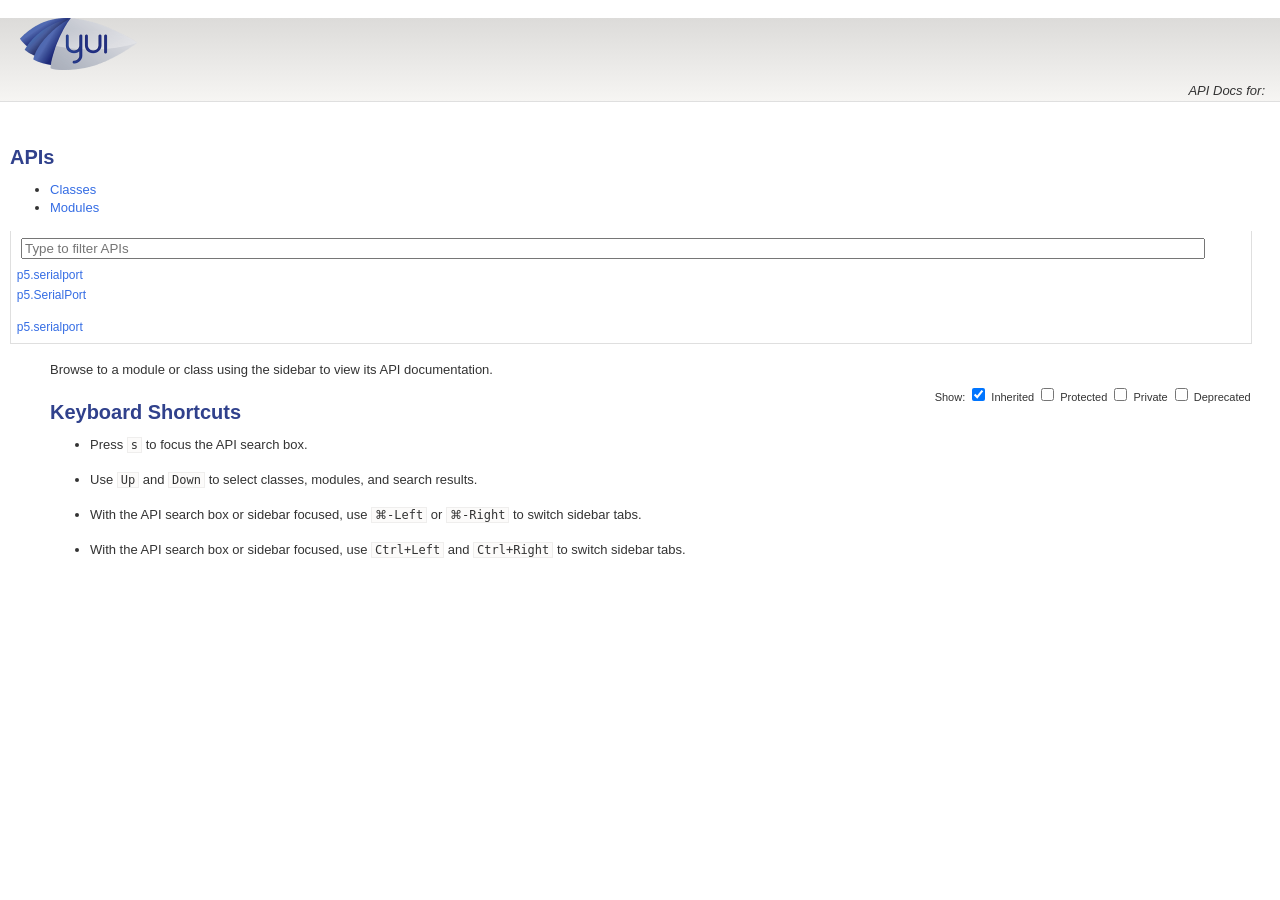
<file: basic_example/p5/addons/p5.serialport-master/docs/index.html>
<!DOCTYPE html>
<html lang="en">
<head>
    <meta charset="utf-8">
    <title></title>
    <link rel="stylesheet" href="http://yui.yahooapis.com/3.9.1/build/cssgrids/cssgrids-min.css">
    <link rel="stylesheet" href="./assets/vendor/prettify/prettify-min.css">
    <link rel="stylesheet" href="./assets/css/main.css" id="site_styles">
    <link rel="icon" href="./assets/favicon.ico">
    <script src="http://yui.yahooapis.com/combo?3.9.1/build/yui/yui-min.js"></script>
</head>
<body class="yui3-skin-sam">

<div id="doc">
    <div id="hd" class="yui3-g header">
        <div class="yui3-u-3-4">
                <h1><img src="./assets/css/logo.png" title="" width="117" height="52"></h1>
        </div>
        <div class="yui3-u-1-4 version">
            <em>API Docs for: </em>
        </div>
    </div>
    <div id="bd" class="yui3-g">

        <div class="yui3-u-1-4">
            <div id="docs-sidebar" class="sidebar apidocs">
                <div id="api-list">
                    <h2 class="off-left">APIs</h2>
                    <div id="api-tabview" class="tabview">
                        <ul class="tabs">
                            <li><a href="#api-classes">Classes</a></li>
                            <li><a href="#api-modules">Modules</a></li>
                        </ul>
                
                        <div id="api-tabview-filter">
                            <input type="search" id="api-filter" placeholder="Type to filter APIs">
                        </div>
                
                        <div id="api-tabview-panel">
                            <ul id="api-classes" class="apis classes">
                                <li><a href="./classes/p5.serialport.html">p5.serialport</a></li>
                                <li><a href="./classes/p5.SerialPort.html">p5.SerialPort</a></li>
                            </ul>
                
                
                            <ul id="api-modules" class="apis modules">
                                <li><a href="./modules/p5.serialport.html">p5.serialport</a></li>
                            </ul>
                        </div>
                    </div>
                </div>
            </div>
        </div>
        <div class="yui3-u-3-4">
                <div id="api-options">
                    Show:
                    <label for="api-show-inherited">
                        <input type="checkbox" id="api-show-inherited" checked>
                        Inherited
                    </label>
            
                    <label for="api-show-protected">
                        <input type="checkbox" id="api-show-protected">
                        Protected
                    </label>
            
                    <label for="api-show-private">
                        <input type="checkbox" id="api-show-private">
                        Private
                    </label>
                    <label for="api-show-deprecated">
                        <input type="checkbox" id="api-show-deprecated">
                        Deprecated
                    </label>
            
                </div>
            
            <div class="apidocs">
                <div id="docs-main">
                    <div class="content">
    <div class="apidocs">
        <div id="docs-main" class="content">
            <p>
            Browse to a module or class using the sidebar to view its API documentation.
            </p>

            <h2>Keyboard Shortcuts</h2>

            <ul>
                <li><p>Press <kbd>s</kbd> to focus the API search box.</p></li>

                <li><p>Use <kbd>Up</kbd> and <kbd>Down</kbd> to select classes, modules, and search results.</p></li>

                <li class="mac-only"><p>With the API search box or sidebar focused, use <kbd><span class="cmd">&#x2318;</span>-Left</kbd> or <kbd><span class="cmd">&#x2318;</span>-Right</kbd> to switch sidebar tabs.</p></li>

                <li class="pc-only"><p>With the API search box or sidebar focused, use <kbd>Ctrl+Left</kbd> and <kbd>Ctrl+Right</kbd> to switch sidebar tabs.</p></li>
            </ul>
        </div>
    </div>


                    </div>
                </div>
            </div>
        </div>
    </div>
</div>
<script src="./assets/vendor/prettify/prettify-min.js"></script>
<script>prettyPrint();</script>
<script src="./assets/js/yui-prettify.js"></script>
<script src="./assets/../api.js"></script>
<script src="./assets/js/api-filter.js"></script>
<script src="./assets/js/api-list.js"></script>
<script src="./assets/js/api-search.js"></script>
<script src="./assets/js/apidocs.js"></script>
</body>
</html>
</file>
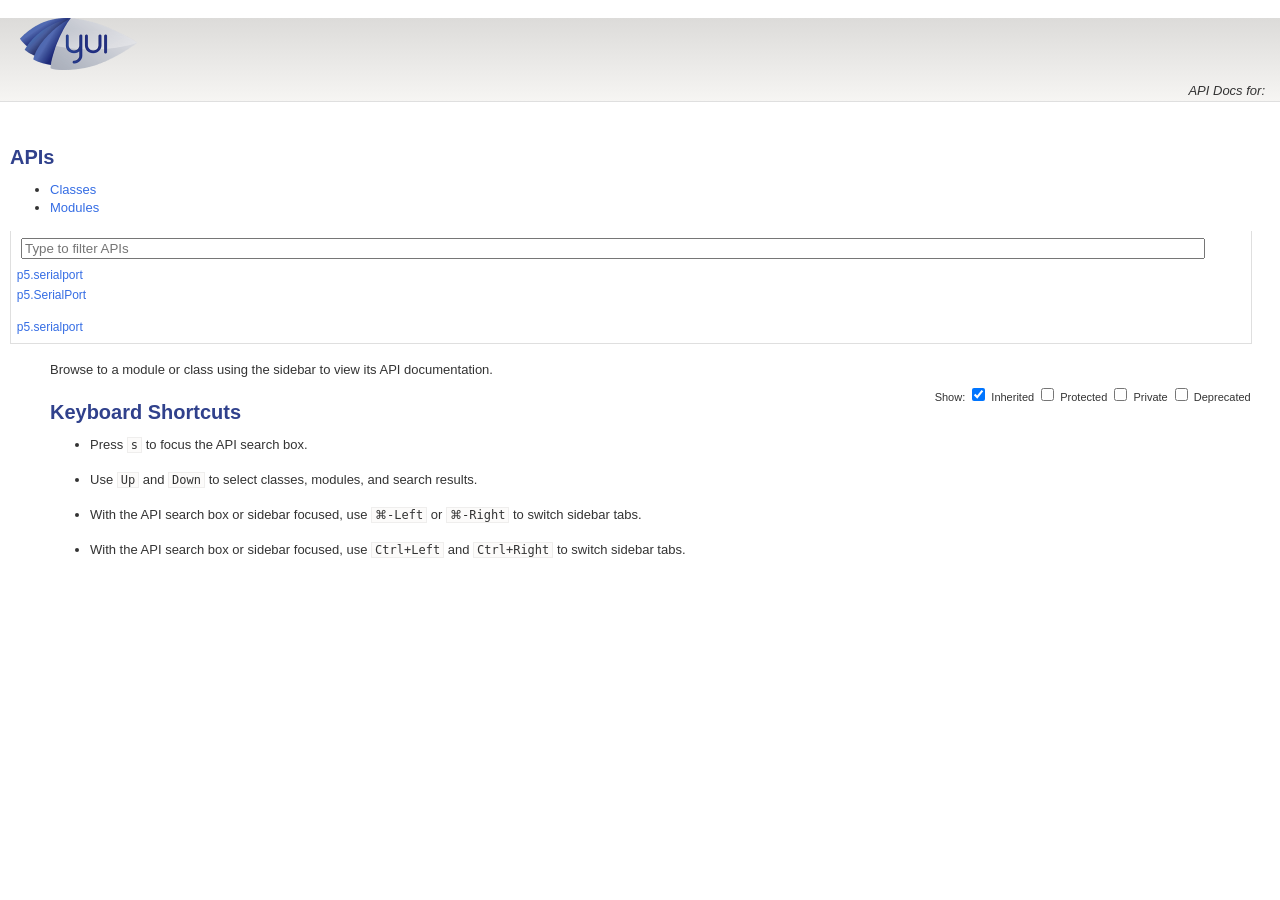
<file: basic_example/p5/addons/p5.serialport-master/docs/assets/index.html>
<!doctype html>
<html>
    <head>
        <title>Redirector</title>
        <meta http-equiv="refresh" content="0;url=../">
    </head>
    <body>
        <a href="../">Click here to redirect</a>
    </body>
</html>
</file>
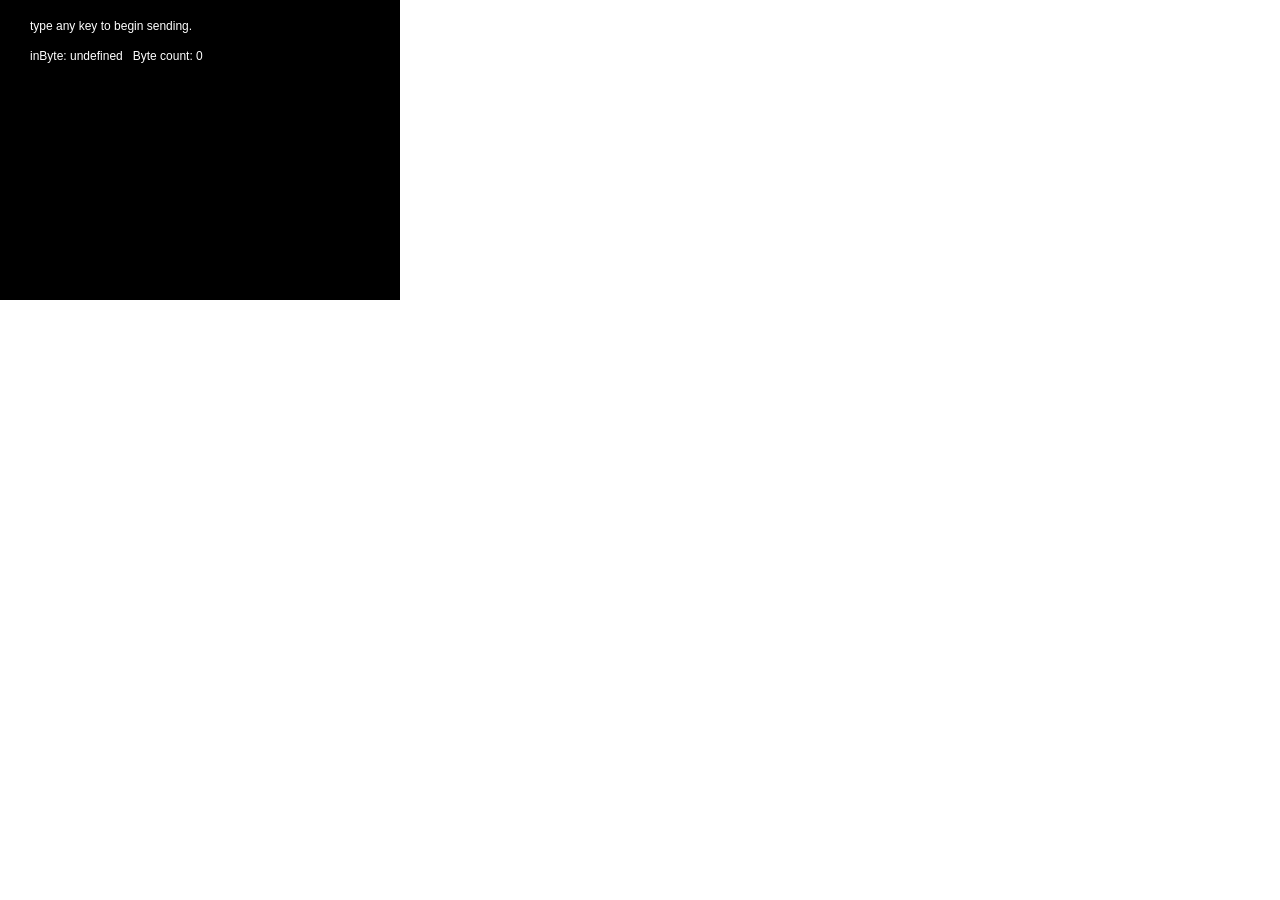
<file: basic_example/p5/addons/p5.serialport-master/examples/echo2/index.html>
<!DOCTYPE html>
<html>
  <head>
    <meta charset="UTF-8">
    <title>echo2</title>
    <script src="libraries/p5.js" type="text/javascript"></script>

    <script src="libraries/p5.dom.js" type="text/javascript"></script>
    <script src="libraries/p5.sound.js" type="text/javascript"></script>
    <script language="javascript" type="text/javascript" src="../../lib/p5.serialport.js"></script>

    <script src="sketch.js" type="text/javascript"></script>

    <style> body {padding: 0; margin: 0;} canvas {vertical-align: top;} </style>
  </head>
  <body>
  </body>
</html>
</file>
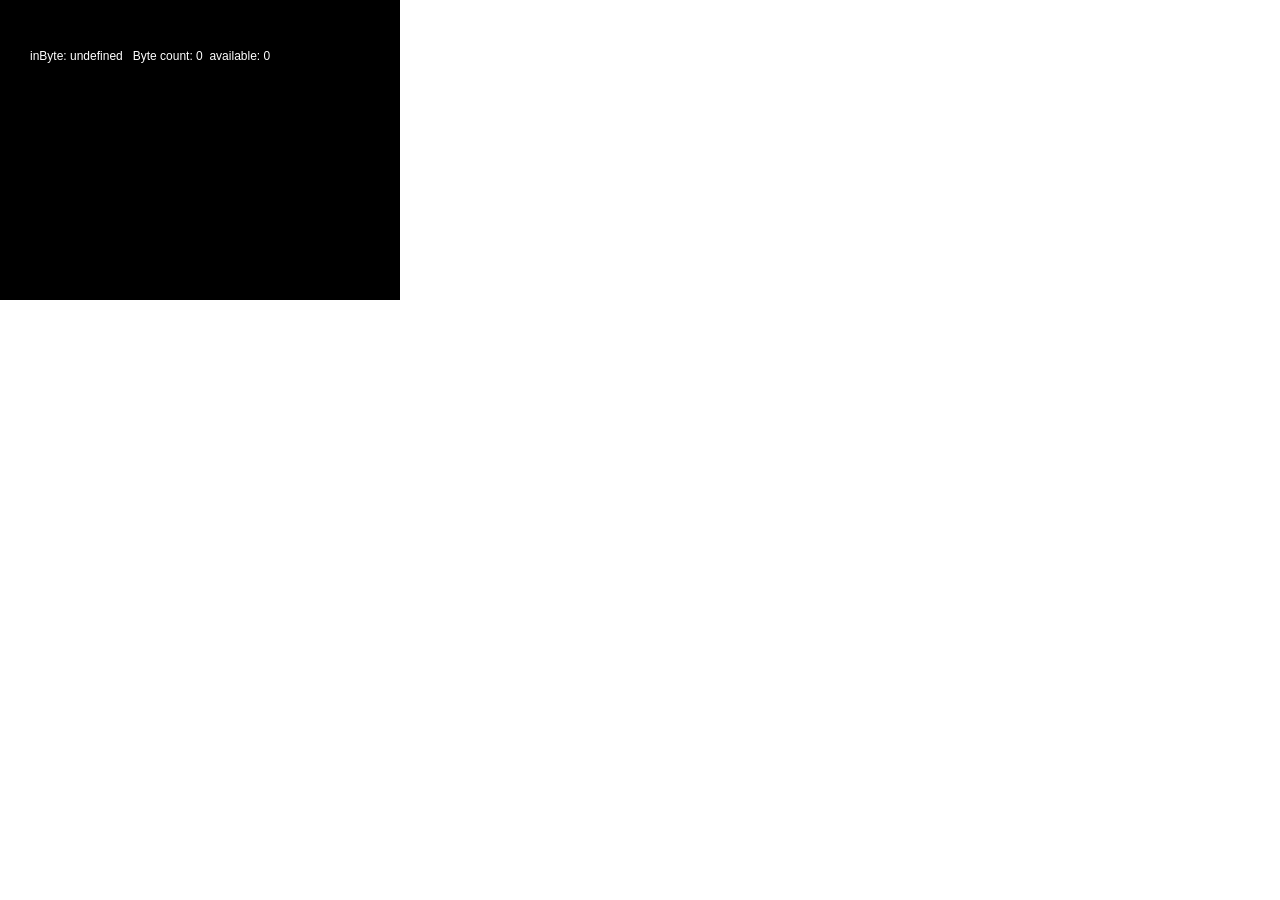
<file: basic_example/p5/addons/p5.serialport-master/examples/readCount/index.html>
<!DOCTYPE html>
<html>
  <head>
    <meta charset="UTF-8">
    <title>readCount</title>
    <script src="libraries/p5.js" type="text/javascript"></script>

    <script src="libraries/p5.dom.js" type="text/javascript"></script>
    <script src="libraries/p5.sound.js" type="text/javascript"></script>
    <script language="javascript" type="text/javascript" src="../../lib/p5.serialport.js"></script>

    <script src="sketch.js" type="text/javascript"></script>

    <style> body {padding: 0; margin: 0;} canvas {vertical-align: top;} </style>
  </head>
  <body>
  </body>
</html>
</file>
<file: basic_example/p5/addons/p5.serialport-master/docs/assets/vendor/prettify/prettify-min.css>
.pln{color:#000}@media screen{.str{color:#080}.kwd{color:#008}.com{color:#800}.typ{color:#606}.lit{color:#066}.pun,.opn,.clo{color:#660}.tag{color:#008}.atn{color:#606}.atv{color:#080}.dec,.var{color:#606}.fun{color:red}}@media print,projection{.str{color:#060}.kwd{color:#006;font-weight:bold}.com{color:#600;font-style:italic}.typ{color:#404;font-weight:bold}.lit{color:#044}.pun,.opn,.clo{color:#440}.tag{color:#006;font-weight:bold}.atn{color:#404}.atv{color:#060}}pre.prettyprint{padding:2px;border:1px solid #888}ol.linenums{margin-top:0;margin-bottom:0}li.L0,li.L1,li.L2,li.L3,li.L5,li.L6,li.L7,li.L8{list-style-type:none}li.L1,li.L3,li.L5,li.L7,li.L9{background:#eee}
</file>
<file: basic_example/p5/addons/p5.serialport-master/docs/assets/css/main.css>
/*
Font sizes for all selectors other than the body are given in percentages,
with 100% equal to 13px. To calculate a font size percentage, multiply the
desired size in pixels by 7.6923076923.

Here's a quick lookup table:

10px - 76.923%
11px - 84.615%
12px - 92.308%
13px - 100%
14px - 107.692%
15px - 115.385%
16px - 123.077%
17px - 130.769%
18px - 138.462%
19px - 146.154%
20px - 153.846%
*/

html {
    background: #fff;
    color: #333;
    overflow-y: scroll;
}

body {
    /*font: 13px/1.4 'Lucida Grande', 'Lucida Sans Unicode', 'DejaVu Sans', 'Bitstream Vera Sans', 'Helvetica', 'Arial', sans-serif;*/
    font: 13px/1.4 'Helvetica', 'Arial', sans-serif;
    margin: 0;
    padding: 0;
}

/* -- Links ----------------------------------------------------------------- */
a {
    color: #356de4;
    text-decoration: none;
}

.hidden {
    display: none;
}

a:hover { text-decoration: underline; }

/* "Jump to Table of Contents" link is shown to assistive tools, but hidden from
   sight until it's focused. */
.jump {
    position: absolute;
    padding: 3px 6px;
    left: -99999px;
    top: 0;
}

.jump:focus { left: 40%; }

/* -- Paragraphs ------------------------------------------------------------ */
p { margin: 1.3em 0; }
dd p, td p { margin-bottom: 0; }
dd p:first-child, td p:first-child { margin-top: 0; }

/* -- Headings -------------------------------------------------------------- */
h1, h2, h3, h4, h5, h6 {
    color: #D98527;/*was #f80*/
    font-family: 'Trebuchet MS', sans-serif;
    font-weight: bold;
    line-height: 1.1;
    margin: 1.1em 0 0.5em;
}

h1 {
    font-size: 184.6%;
    color: #30418C;
    margin: 0.75em 0 0.5em;
}

h2 {
    font-size: 153.846%;
    color: #E48A2B;
}

h3 { font-size: 138.462%; }

h4 {
    border-bottom: 1px solid #DBDFEA;
    color: #E48A2B;
    font-size: 115.385%;
    font-weight: normal;
    padding-bottom: 2px;
}

h5, h6 { font-size: 107.692%; }

/* -- Code and examples ----------------------------------------------------- */
code, kbd, pre, samp {
    font-family: Menlo, Monaco, 'DejaVu Sans Mono', 'Bitstream Vera Sans Mono', 'Courier New', Courier, monospace;
    font-size: 92.308%;
    line-height: 1.35;
}

p code, p kbd, p samp, li code {
    background: #FCFBFA;
    border: 1px solid #EFEEED;
    padding: 0 3px;
}

a code, a kbd, a samp,
pre code, pre kbd, pre samp,
table code, table kbd, table samp,
.intro code, .intro kbd, .intro samp,
.toc code, .toc kbd, .toc samp {
    background: none;
    border: none;
    padding: 0;
}

pre.code, pre.terminal, pre.cmd {
    overflow-x: auto;
    *overflow-x: scroll;
    padding: 0.3em 0.6em;
}

pre.code {
    background: #FCFBFA;
    border: 1px solid #EFEEED;
    border-left-width: 5px;
}

pre.terminal, pre.cmd {
    background: #F0EFFC;
    border: 1px solid #D0CBFB;
    border-left: 5px solid #D0CBFB;
}

/* Don't reduce the font size of <code>/<kbd>/<samp> elements inside <pre>
   blocks. */
pre code, pre kbd, pre samp { font-size: 100%; }

/* Used to denote text that shouldn't be selectable, such as line numbers or
   shell prompts. Guess which browser this doesn't work in. */
.noselect {
    -moz-user-select: -moz-none;
    -khtml-user-select: none;
    -webkit-user-select: none;
    -o-user-select: none;
    user-select: none;
}

/* -- Lists ----------------------------------------------------------------- */
dd { margin: 0.2em 0 0.7em 1em; }
dl { margin: 1em 0; }
dt { font-weight: bold; }

/* -- Tables ---------------------------------------------------------------- */
caption, th { text-align: left; }

table {
    border-collapse: collapse;
    width: 100%;
}

td, th {
    border: 1px solid #fff;
    padding: 5px 12px;
    vertical-align: top;
}

td { background: #E6E9F5; }
td dl { margin: 0; }
td dl dl { margin: 1em 0; }
td pre:first-child { margin-top: 0; }

th {
    background: #D2D7E6;/*#97A0BF*/
    border-bottom: none;
    border-top: none;
    color: #000;/*#FFF1D5*/
    font-family: 'Trebuchet MS', sans-serif;
    font-weight: bold;
    line-height: 1.3;
    white-space: nowrap;
}


/* -- Layout and Content ---------------------------------------------------- */
#doc {
    margin: auto;
    min-width: 1024px;
}

.content { padding: 0 20px 0 25px; }

.sidebar {
    padding: 0 15px 0 10px;
}
#bd {
    padding: 7px 0 130px;
    position: relative;
    width: 99%;
}

/* -- Table of Contents ----------------------------------------------------- */

/* The #toc id refers to the single global table of contents, while the .toc
   class refers to generic TOC lists that could be used throughout the page. */

.toc code, .toc kbd, .toc samp { font-size: 100%; }
.toc li { font-weight: bold; }
.toc li li { font-weight: normal; }

/* -- Intro and Example Boxes ----------------------------------------------- */
/*
.intro, .example { margin-bottom: 2em; }
.example {
    -moz-border-radius: 4px;
    -webkit-border-radius: 4px;
    border-radius: 4px;
    -moz-box-shadow: 0 0 5px #bfbfbf;
    -webkit-box-shadow: 0 0 5px #bfbfbf;
    box-shadow: 0 0 5px #bfbfbf;
    padding: 1em;
}
.intro {
    background: none repeat scroll 0 0 #F0F1F8; border: 1px solid #D4D8EB; padding: 0 1em;
}
*/

/* -- Other Styles ---------------------------------------------------------- */

/* These are probably YUI-specific, and should be moved out of Selleck's default
   theme. */

.button {
    border: 1px solid #dadada;
    -moz-border-radius: 3px;
    -webkit-border-radius: 3px;
    border-radius: 3px;
    color: #444;
    display: inline-block;
    font-family: Helvetica, Arial, sans-serif;
    font-size: 92.308%;
    font-weight: bold;
    padding: 4px 13px 3px;
    -moz-text-shadow: 1px 1px 0 #fff;
    -webkit-text-shadow: 1px 1px 0 #fff;
    text-shadow: 1px 1px 0 #fff;
    white-space: nowrap;

    background: #EFEFEF; /* old browsers */
    background: -moz-linear-gradient(top, #f5f5f5 0%, #efefef 50%, #e5e5e5 51%, #dfdfdf 100%); /* firefox */
    background: -webkit-gradient(linear, left top, left bottom, color-stop(0%,#f5f5f5), color-stop(50%,#efefef), color-stop(51%,#e5e5e5), color-stop(100%,#dfdfdf)); /* webkit */
    filter: progid:DXImageTransform.Microsoft.gradient( startColorstr='#f5f5f5', endColorstr='#dfdfdf',GradientType=0 ); /* ie */
}

.button:hover {
    border-color: #466899;
    color: #fff;
    text-decoration: none;
    -moz-text-shadow: 1px 1px 0 #222;
    -webkit-text-shadow: 1px 1px 0 #222;
    text-shadow: 1px 1px 0 #222;

    background: #6396D8; /* old browsers */
    background: -moz-linear-gradient(top, #6396D8 0%, #5A83BC 50%, #547AB7 51%, #466899 100%); /* firefox */
    background: -webkit-gradient(linear, left top, left bottom, color-stop(0%,#6396D8), color-stop(50%,#5A83BC), color-stop(51%,#547AB7), color-stop(100%,#466899)); /* webkit */
    filter: progid:DXImageTransform.Microsoft.gradient( startColorstr='#6396D8', endColorstr='#466899',GradientType=0 ); /* ie */
}

.newwindow { text-align: center; }

.header .version em {
    display: block;
    text-align: right;
}


#classdocs .item {
    border-bottom: 1px solid #466899;
    margin: 1em 0;
    padding: 1.5em;
}

#classdocs .item .params p,
    #classdocs .item .returns p,{
    display: inline;
}

#classdocs .item em code, #classdocs .item em.comment {
    color: green;
}

#classdocs .item em.comment a {
    color: green;
    text-decoration: underline;
}

#classdocs .foundat {
    font-size: 11px;
    font-style: normal;
}

.attrs .emits {
    margin-left: 2em;
    padding: .5em;
    border-left: 1px dashed #ccc;
}

abbr {
    border-bottom: 1px dashed #ccc;
    font-size: 80%;
    cursor: help;
}

.prettyprint li.L0, 
.prettyprint li.L1, 
.prettyprint li.L2, 
.prettyprint li.L3, 
.prettyprint li.L5, 
.prettyprint li.L6, 
.prettyprint li.L7, 
.prettyprint li.L8 {
    list-style: decimal;
}

ul li p {
    margin-top: 0;
}

.method .name {
    font-size: 110%;
}

.apidocs .methods .extends .method,
.apidocs .properties .extends .property,
.apidocs .attrs .extends .attr,
.apidocs .events .extends .event {
    font-weight: bold;
}

.apidocs .methods .extends .inherited,
.apidocs .properties .extends .inherited,
.apidocs .attrs .extends .inherited,
.apidocs .events .extends .inherited {
    font-weight: normal;
}

#hd {
    background: whiteSmoke;
    background: -moz-linear-gradient(top,#DCDBD9 0,#F6F5F3 100%);
    background: -webkit-gradient(linear,left top,left bottom,color-stop(0%,#DCDBD9),color-stop(100%,#F6F5F3));
    filter: progid:DXImageTransform.Microsoft.gradient(startColorstr='#dcdbd9',endColorstr='#F6F5F3',GradientType=0);
    border-bottom: 1px solid #DFDFDF;
    padding: 0 15px 1px 20px;
    margin-bottom: 15px;
}

#hd img {
    margin-right: 10px;
    vertical-align: middle;
}


/* -- API Docs CSS ---------------------------------------------------------- */

/*
This file is organized so that more generic styles are nearer the top, and more
specific styles are nearer the bottom of the file. This allows us to take full
advantage of the cascade to avoid redundant style rules. Please respect this
convention when making changes.
*/

/* -- Generic TabView styles ------------------------------------------------ */

/*
These styles apply to all API doc tabviews. To change styles only for a
specific tabview, see the other sections below.
*/

.yui3-js-enabled .apidocs .tabview {
    visibility: hidden; /* Hide until the TabView finishes rendering. */
    _visibility: visible;
}

.apidocs .tabview.yui3-tabview-content { visibility: visible; }
.apidocs .tabview .yui3-tabview-panel { background: #fff; }

/* -- Generic Content Styles ------------------------------------------------ */

/* Headings */
h2, h3, h4, h5, h6 {
    border: none;
    color: #30418C;
    font-weight: bold;
    text-decoration: none;
}

.link-docs {
    float: right;
    font-size: 15px;
    margin: 4px 4px 6px;
    padding: 6px 30px 5px;
}

.apidocs { zoom: 1; }

/* Generic box styles. */
.apidocs .box {
    border: 1px solid;
    border-radius: 3px;
    margin: 1em 0;
    padding: 0 1em;
}

/* A flag is a compact, capsule-like indicator of some kind. It's used to
   indicate private and protected items, item return types, etc. in an
   attractive and unobtrusive way. */
.apidocs .flag {
    background: #bababa;
    border-radius: 3px;
    color: #fff;
    font-size: 11px;
    margin: 0 0.5em;
    padding: 2px 4px 1px;
}

/* Class/module metadata such as "Uses", "Extends", "Defined in", etc. */
.apidocs .meta {
    background: #f9f9f9;
    border-color: #efefef;
    color: #555;
    font-size: 11px;
    padding: 3px 6px;
}

.apidocs .meta p { margin: 0; }

/* Deprecation warning. */
.apidocs .box.deprecated,
.apidocs .flag.deprecated {
    background: #fdac9f;
    border: 1px solid #fd7775;
}

.apidocs .box.deprecated p { margin: 0.5em 0; }
.apidocs .flag.deprecated { color: #333; }

/* Module/Class intro description. */
.apidocs .intro {
    background: #f0f1f8;
    border-color: #d4d8eb;
}

/* Loading spinners. */
#bd.loading .apidocs,
#api-list.loading .yui3-tabview-panel {
    background: #fff url(../img/spinner.gif) no-repeat center 70px;
    min-height: 150px;
}

#bd.loading .apidocs .content,
#api-list.loading .yui3-tabview-panel .apis {
    display: none;
}

.apidocs .no-visible-items { color: #666; }

/* Generic inline list. */
.apidocs ul.inline {
    display: inline;
    list-style: none;
    margin: 0;
    padding: 0;
}

.apidocs ul.inline li { display: inline; }

/* Comma-separated list. */
.apidocs ul.commas li:after { content: ','; }
.apidocs ul.commas li:last-child:after { content: ''; }

/* Keyboard shortcuts. */
kbd .cmd { font-family: Monaco, Helvetica; }

/* -- Generic Access Level styles ------------------------------------------- */
.apidocs .item.protected,
.apidocs .item.private,
.apidocs .index-item.protected,
.apidocs .index-item.deprecated,
.apidocs .index-item.private {
    display: none;
}

.show-deprecated .item.deprecated,
.show-deprecated .index-item.deprecated,
.show-protected .item.protected,
.show-protected .index-item.protected,
.show-private .item.private,
.show-private .index-item.private {
    display: block;
}

.hide-inherited .item.inherited,
.hide-inherited .index-item.inherited {
    display: none;
}

/* -- Generic Item Index styles --------------------------------------------- */
.apidocs .index { margin: 1.5em 0 3em; }

.apidocs .index h3 {
    border-bottom: 1px solid #efefef;
    color: #333;
    font-size: 13px;
    margin: 2em 0 0.6em;
    padding-bottom: 2px;
}

.apidocs .index .no-visible-items { margin-top: 2em; }

.apidocs .index-list {
    border-color: #efefef;
    font-size: 12px;
    list-style: none;
    margin: 0;
    padding: 0;
    -moz-column-count: 4;
    -moz-column-gap: 10px;
    -moz-column-width: 170px;
    -ms-column-count: 4;
    -ms-column-gap: 10px;
    -ms-column-width: 170px;
    -o-column-count: 4;
    -o-column-gap: 10px;
    -o-column-width: 170px;
    -webkit-column-count: 4;
    -webkit-column-gap: 10px;
    -webkit-column-width: 170px;
    column-count: 4;
    column-gap: 10px;
    column-width: 170px;
}

.apidocs .no-columns .index-list {
    -moz-column-count: 1;
    -ms-column-count: 1;
    -o-column-count: 1;
    -webkit-column-count: 1;
    column-count: 1;
}

.apidocs .index-item { white-space: nowrap; }

.apidocs .index-item .flag {
    background: none;
    border: none;
    color: #afafaf;
    display: inline;
    margin: 0 0 0 0.2em;
    padding: 0;
}

/* -- Generic API item styles ----------------------------------------------- */
.apidocs .args {
    display: inline;
    margin: 0 0.5em;
}

.apidocs .flag.chainable { background: #46ca3b; }
.apidocs .flag.protected { background: #9b86fc; }
.apidocs .flag.private { background: #fd6b1b; }
.apidocs .flag.async { background: #356de4; }
.apidocs .flag.required { background: #e60923; }

.apidocs .item {
    border-bottom: 1px solid #efefef;
    margin: 1.5em 0 2em;
    padding-bottom: 2em;
}

.apidocs .item h4,
.apidocs .item h5,
.apidocs .item h6 {
    color: #333;
    font-family: inherit;
    font-size: 100%;
}

.apidocs .item .description p,
.apidocs .item pre.code {
    margin: 1em 0 0;
}

.apidocs .item .meta {
    background: none;
    border: none;
    padding: 0;
}

.apidocs .item .name {
    display: inline;
    font-size: 14px;
}

.apidocs .item .type,
.apidocs .item .type a,
.apidocs .returns-inline {
    color: #555;
}

.apidocs .item .type,
.apidocs .returns-inline {
    font-size: 11px;
    margin: 0 0 0 0;
}

.apidocs .item .type a { border-bottom: 1px dotted #afafaf; }
.apidocs .item .type a:hover { border: none; }

/* -- Item Parameter List --------------------------------------------------- */
.apidocs .params-list {
    list-style: square;
    margin: 1em 0 0 2em;
    padding: 0;
}

.apidocs .param { margin-bottom: 1em; }

.apidocs .param .type,
.apidocs .param .type a {
    color: #666;
}

.apidocs .param .type {
    margin: 0 0 0 0.5em;
    *margin-left: 0.5em;
}

.apidocs .param-name { font-weight: bold; }

/* -- Item "Emits" block ---------------------------------------------------- */
.apidocs .item .emits {
    background: #f9f9f9;
    border-color: #eaeaea;
}

/* -- Item "Returns" block -------------------------------------------------- */
.apidocs .item .returns .type,
.apidocs .item .returns .type a {
    font-size: 100%;
    margin: 0;
}

/* -- Class Constructor block ----------------------------------------------- */
.apidocs .constructor .item {
    border: none;
    padding-bottom: 0;
}

/* -- File Source View ------------------------------------------------------ */
.apidocs .file pre.code,
#doc .apidocs .file pre.prettyprint {
    background: inherit;
    border: none;
    overflow: visible;
    padding: 0;
}

.apidocs .L0,
.apidocs .L1,
.apidocs .L2,
.apidocs .L3,
.apidocs .L4,
.apidocs .L5,
.apidocs .L6,
.apidocs .L7,
.apidocs .L8,
.apidocs .L9 {
    background: inherit;
}

/* -- Submodule List -------------------------------------------------------- */
.apidocs .module-submodule-description {
    font-size: 12px;
    margin: 0.3em 0 1em;
}

.apidocs .module-submodule-description p:first-child { margin-top: 0; }

/* -- Sidebar TabView ------------------------------------------------------- */
#api-tabview { margin-top: 0.6em; }

#api-tabview-filter,
#api-tabview-panel {
    border: 1px solid #dfdfdf;
}

#api-tabview-filter {
    border-bottom: none;
    border-top: none;
    padding: 0.6em 10px 0 10px;
}

#api-tabview-panel { border-top: none; }
#api-filter { width: 97%; }

/* -- Content TabView ------------------------------------------------------- */
#classdocs .yui3-tabview-panel { border: none; }

/* -- Source File Contents -------------------------------------------------- */
.prettyprint li.L0,
.prettyprint li.L1,
.prettyprint li.L2,
.prettyprint li.L3,
.prettyprint li.L5,
.prettyprint li.L6,
.prettyprint li.L7,
.prettyprint li.L8 {
    list-style: decimal;
}

/* -- API options ----------------------------------------------------------- */
#api-options {
    font-size: 11px;
    margin-top: 2.2em;
    position: absolute;
    right: 1.5em;
}

/*#api-options label { margin-right: 0.6em; }*/

/* -- API list -------------------------------------------------------------- */
#api-list {
    margin-top: 1.5em;
    *zoom: 1;
}

.apis {
    font-size: 12px;
    line-height: 1.4;
    list-style: none;
    margin: 0;
    padding: 0.5em 0 0.5em 0.4em;
}

.apis a {
    border: 1px solid transparent;
    display: block;
    margin: 0 0 0 -4px;
    padding: 1px 4px 0;
    text-decoration: none;
    _border: none;
    _display: inline;
}

.apis a:hover,
.apis a:focus {
    background: #E8EDFC;
    background: -moz-linear-gradient(top, #e8edfc 0%, #becef7 100%);
    background: -webkit-gradient(linear, left top, left bottom, color-stop(0%,#E8EDFC), color-stop(100%,#BECEF7));
    border-color: #AAC0FA;
    border-radius: 3px;
    color: #333;
    outline: none;
}

.api-list-item a:hover,
.api-list-item a:focus {
    font-weight: bold;
    text-shadow: 1px 1px 1px #fff;
}

.apis .message { color: #888; }
.apis .result a { padding: 3px 5px 2px; }

.apis .result .type {
    right: 4px;
    top: 7px;
}

.api-list-item .yui3-highlight {
    font-weight: bold;
}
</file>
